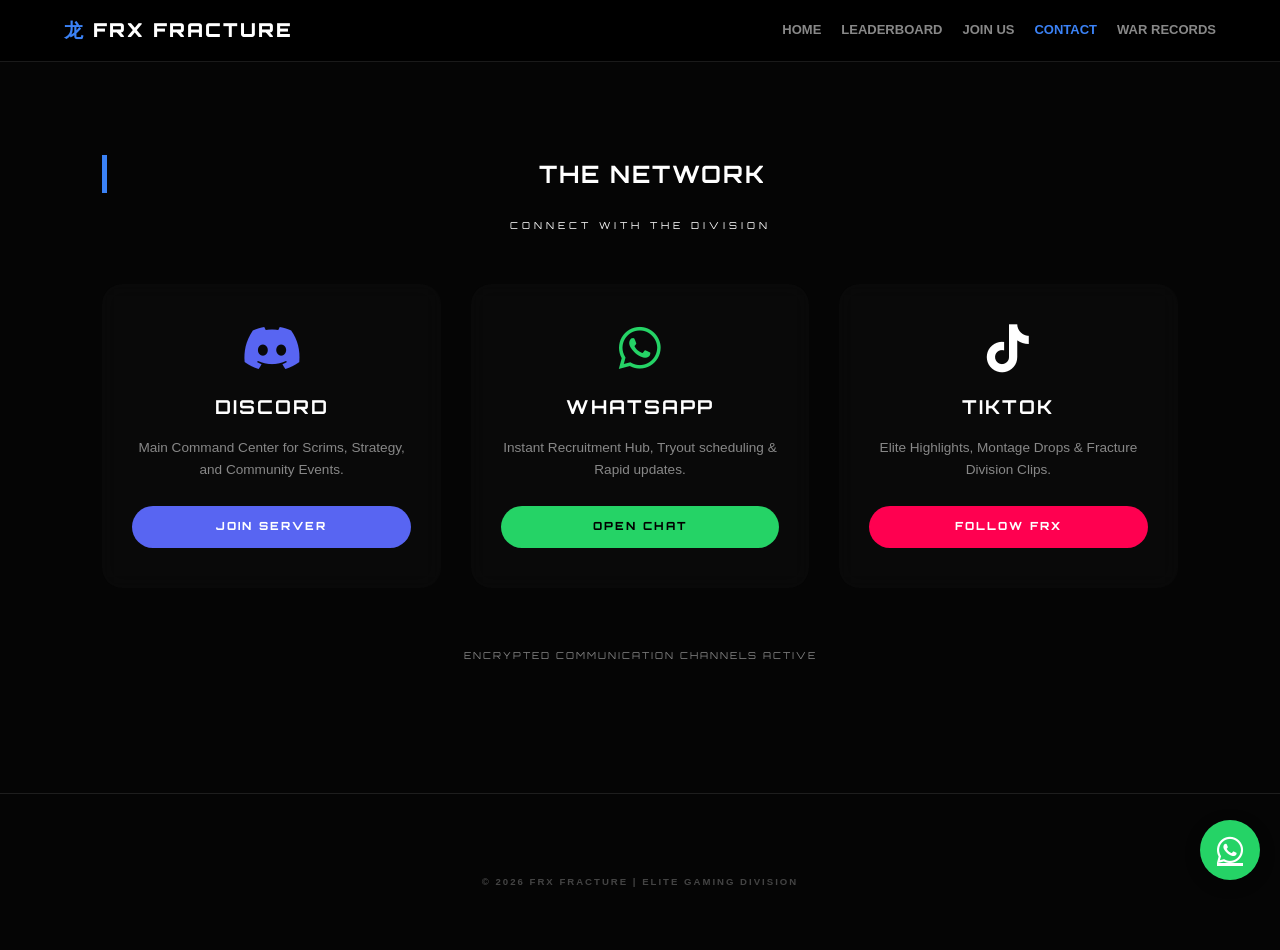
<file: contact.html>
<!DOCTYPE html>
<html lang="en">
<head>
    <meta charset="UTF-8">
    <meta name="viewport" content="width=device-width, initial-scale=1.0">
    <title>FRX | THE NETWORK</title>
    
    <link rel="stylesheet" href="style.css">
    <link rel="icon" type="image/png" sizes="32x32" href="images/favicon-32x32.png">
    <link rel="icon" type="image/png" sizes="16x16" href="images/favicon-16x16.png">
    <link rel="apple-touch-icon" href="images/apple-touch-icon.png">
    
    <link href="https://fonts.googleapis.com/css2?family=Outfit:wght@300;400;600;700;800&family=Orbitron:wght@900&display=swap" rel="stylesheet">
    <link rel="stylesheet" href="https://cdnjs.cloudflare.com/ajax/libs/font-awesome/6.0.0/css/all.min.css">
    <meta name="theme-color" content="#00f2ff">

    <style>
        .contact-grid {
            display: grid;
            grid-template-columns: repeat(auto-fit, minmax(280px, 1fr));
            gap: 30px;
            margin-top: 50px;
        }

        .contact-card {
            background: rgba(255, 255, 255, 0.02);
            border: 1px solid var(--border-light);
            padding: 40px 30px;
            border-radius: 20px;
            text-align: center;
            backdrop-filter: blur(10px);
            transition: all 0.4s cubic-bezier(0.175, 0.885, 0.32, 1.275);
            position: relative;
            overflow: hidden;
        }

        .contact-card:hover {
            transform: translateY(-10px);
            background: rgba(255, 255, 255, 0.05);
        }

        .contact-icon {
            font-size: 3rem;
            margin-bottom: 20px;
            display: block;
        }

        .contact-card h3 {
            font-family: 'Orbitron';
            letter-spacing: 2px;
            font-size: 1.2rem;
            margin-bottom: 15px;
            color: #fff;
        }

        .contact-card p {
            font-size: 0.85rem;
            color: #888;
            line-height: 1.6;
            margin-bottom: 25px;
        }

        /* Tactical Button Styling */
        .contact-btn {
            display: inline-block;
            padding: 12px 25px;
            border-radius: 50px;
            font-weight: 800;
            font-size: 0.7rem;
            letter-spacing: 2px;
            text-transform: uppercase;
            text-decoration: none;
            transition: 0.3s;
            width: 100%;
        }

        /* Theme Borders & Buttons */
        .discord-border:hover { border-color: #5865F2; box-shadow: 0 0 20px rgba(88, 101, 242, 0.2); }
        .discord-bg { background: #5865F2; color: #fff; }
        
        .whatsapp-border:hover { border-color: #25d366; box-shadow: 0 0 20px rgba(37, 211, 102, 0.2); }
        .whatsapp-bg { background: #25d366; color: #000; }

        .tiktok-border:hover { border-color: #ff0050; box-shadow: 0 0 20px rgba(255, 0, 80, 0.2); }
        .tiktok-bg { background: #ff0050; color: #fff; }

        .contact-btn:hover {
            filter: brightness(1.2);
            transform: scale(1.02);
        }

        @media (max-width: 768px) {
            .contact-grid { grid-template-columns: 1fr; }
        }
    </style>
</head>
<body>

    <div id="loader">
        <div style="font-size: 3.5rem; color: var(--neon-blue); margin-bottom: 15px;">龙</div>
        <p style="letter-spacing: 5px; font-size: 0.6rem; color: var(--neon-blue);">ESTABLISHING UPLINK...</p>
    </div>
    
    <nav>
        <div class="brand"><span>龙</span> FRX FRACTURE</div>
        <div class="hamburger" onclick="toggleMenu()">
            <span></span><span></span><span></span>
        </div>
        <div class="nav-links" id="navLinks">
            <a href="index.html">HOME</a>
            <a href="leaderboard.html">LEADERBOARD</a>
            <a href="join.html">JOIN US</a>
            <a href="contact.html" class="active">CONTACT</a>
            <a href="wars.html">WAR RECORDS</a>
        </div>
    </nav>

    <section style="padding: 120px 8% 80px;">
        <div style="text-align: center; margin-bottom: 50px;">
            <h2 class="section-title">THE NETWORK</h2>
            <p style="color: var(--neon-blue); font-family: 'Orbitron'; font-size: 0.6rem; letter-spacing: 4px; margin-top: -15px;">CONNECT WITH THE DIVISION</p>
        </div>
        
        <div class="contact-grid">
            
            <div class="contact-card discord-border">
                <i class="fab fa-discord contact-icon" style="color: #5865F2;"></i>
                <h3>DISCORD</h3>
                <p>Main Command Center for Scrims, Strategy, and Community Events.</p>
                <a href="https://discord.gg/nYF2F32E8T" class="contact-btn discord-bg" target="_blank">JOIN SERVER</a>
            </div>

            <div class="contact-card whatsapp-border">
                <i class="fab fa-whatsapp contact-icon" style="color: #25d366;"></i>
                <h3>WHATSAPP</h3>
                <p>Instant Recruitment Hub, Tryout scheduling & Rapid updates.</p>
                <a href="https://chat.whatsapp.com/DBjDvU5sd6rA4anDeY8neo" class="contact-btn whatsapp-bg" target="_blank">OPEN CHAT</a>
            </div>

            <div class="contact-card tiktok-border">
                <i class="fab fa-tiktok contact-icon" style="color: #fff;"></i>
                <h3>TIKTOK</h3>
                <p>Elite Highlights, Montage Drops & Fracture Division Clips.</p>
                <a href="https://www.tiktok.com/@fracture_esports" class="contact-btn tiktok-bg" target="_blank">FOLLOW FRX</a>
            </div>

        </div>

        <div style="margin-top: 60px; text-align: center; opacity: 0.5;">
            <p style="font-size: 0.6rem; letter-spacing: 2px; font-family: 'Orbitron';">ENCRYPTED COMMUNICATION CHANNELS ACTIVE</p>
        </div>
    </section>

    <a href="https://chat.whatsapp.com/DBjDvU5sd6rA4anDeY8neo" class="floating-whatsapp" target="_blank">
        <i class="fab fa-whatsapp"></i>
    </a>

    <footer>
        <p style="text-align: center; padding: 40px; color: #444; font-size: 0.6rem; letter-spacing: 2px; font-weight: 800;">© 2026 FRX FRACTURE | ELITE GAMING DIVISION</p>
    </footer>

    <script>
        function toggleMenu() { 
            document.getElementById('navLinks').classList.toggle('active');
        }

        // Loader logic
        window.addEventListener("load", () => {
            setTimeout(() => {
                document.getElementById("loader").classList.add("loader-hidden");
            }, 800); 
        });
    </script>
    
</body>
</html>
</file>
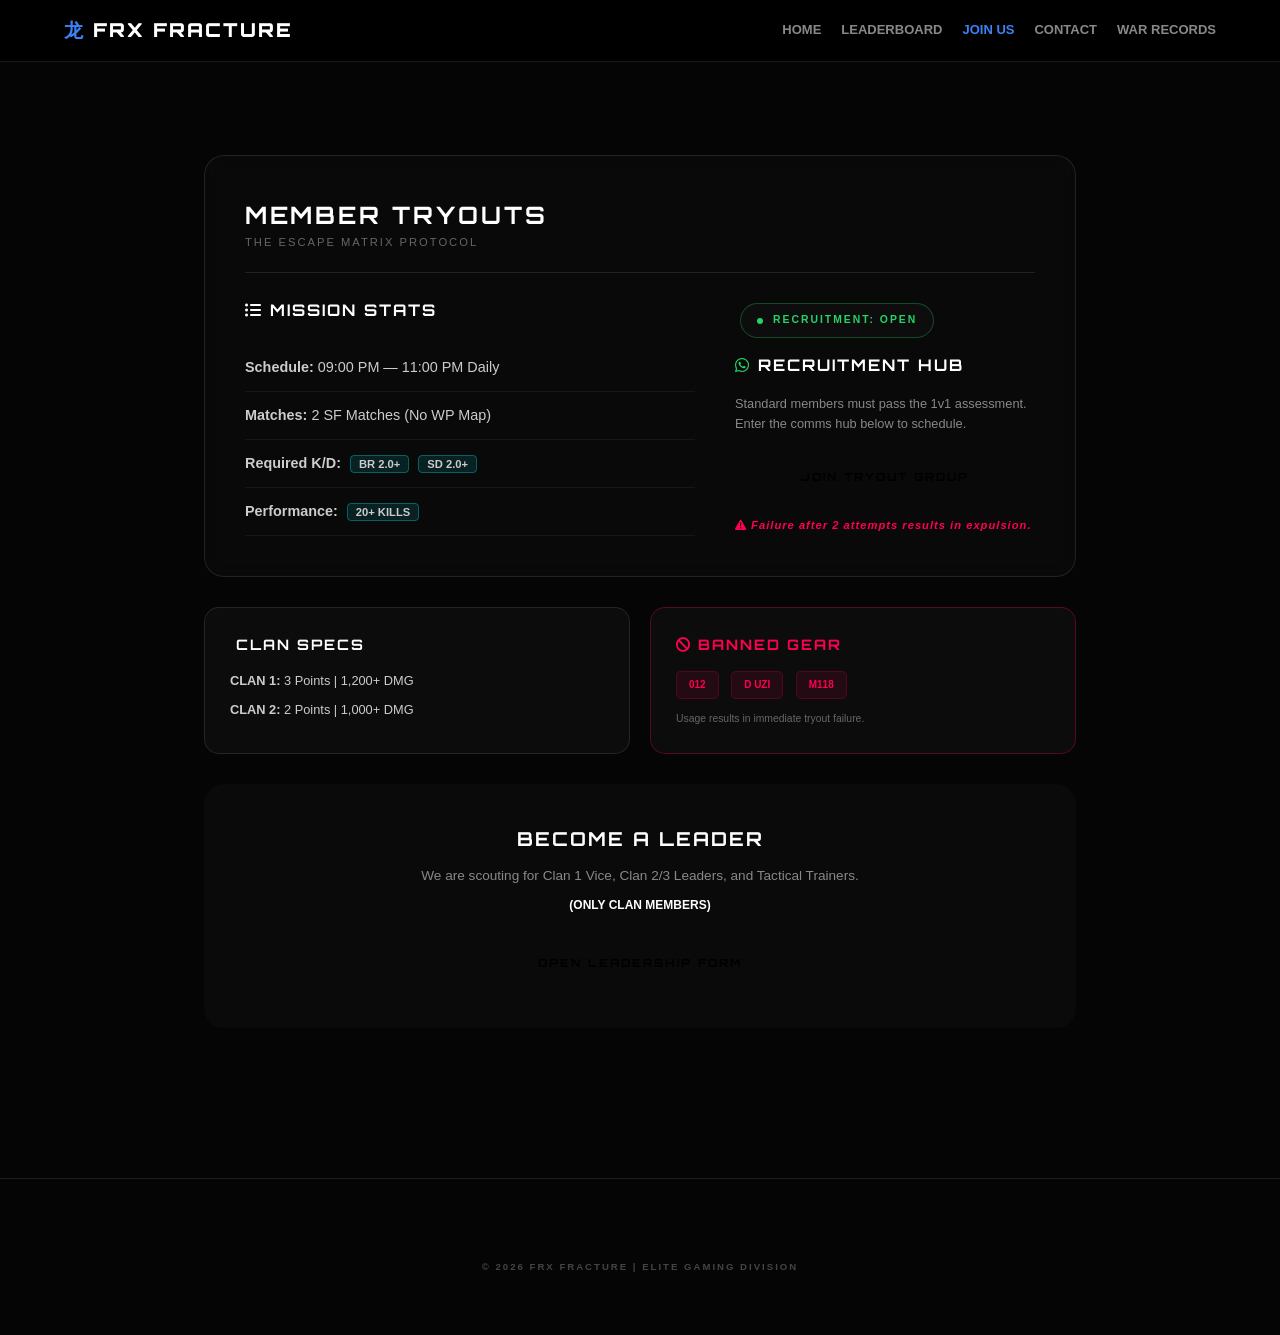
<file: join.html>
<!DOCTYPE html>
<html lang="en">
<head>
    <meta charset="UTF-8">
    <meta name="viewport" content="width=device-width, initial-scale=1.0">
    <title>FRX | JOIN THE DIVISION</title>
    
    <link rel="stylesheet" href="style.css">
    <link href="https://fonts.googleapis.com/css2?family=Outfit:wght@300;400;600;700;800&family=Orbitron:wght@900&display=swap" rel="stylesheet">
    <link rel="stylesheet" href="https://cdnjs.cloudflare.com/ajax/libs/font-awesome/6.0.0/css/all.min.css">
    
    <style>
        .join-page-content { max-width: 1000px; margin: 0 auto; }
        
        .tryout-briefing {
            background: rgba(255, 255, 255, 0.02);
            border: 1px solid rgba(255, 255, 255, 0.1);
            padding: 40px;
            border-radius: 20px;
            backdrop-filter: blur(10px);
        }

        .stat-tag {
            background: rgba(0, 242, 255, 0.1);
            color: var(--neon-blue);
            padding: 2px 8px;
            border-radius: 4px;
            font-size: 0.7rem;
            font-weight: 800;
        }

        .briefing-list { list-style: none; margin-top: 20px; }
        .briefing-list li { 
            padding: 12px 0; 
            border-bottom: 1px solid rgba(255,255,255,0.05); 
            font-size: 0.9rem;
            color: #ccc;
        }

        .join-card {
            background: rgba(255, 255, 255, 0.03);
            border: 1px solid rgba(255, 255, 255, 0.1);
            padding: 25px;
            border-radius: 15px;
        }

        .b-tag {
            display: inline-block;
            background: rgba(255, 0, 80, 0.1);
            color: #ff0050;
            padding: 5px 12px;
            border-radius: 5px;
            font-weight: 800;
            font-size: 0.7rem;
            margin: 5px 5px 0 0;
            border: 1px solid rgba(255, 0, 80, 0.2);
        }

        .warning-text {
            color: #ff0050;
            font-size: 0.7rem;
            margin-top: 15px;
            font-weight: 700;
            letter-spacing: 1px;
        }

        .btn-main {
            background: var(--neon-blue);
            color: #000;
            text-decoration: none;
            padding: 15px 30px;
            border-radius: 50px;
            font-weight: 800;
            font-size: 0.7rem;
            text-transform: uppercase;
            letter-spacing: 2px;
            display: inline-block;
            transition: 0.3s;
        }
        .btn-main:hover { transform: translateY(-3px); box-shadow: 0 5px 20px rgba(0, 242, 255, 0.4); }
        .full-width { width: 100%; text-align: center; }

        @media (max-width: 768px) {
            .bottom-grid { grid-template-columns: 1fr !important; }
            .tryout-content-grid { grid-template-columns: 1fr; }
        }
    </style>
</head>
<body>

    <div id="loader">
        <div style="font-size: 3.5rem; color: var(--neon-blue); margin-bottom: 15px;">龙</div>
        <p style="letter-spacing: 5px; font-size: 0.6rem; color: var(--neon-blue);">ACCESSING PROTOCOLS...</p>
    </div>

    <nav>
        <div class="brand"><span>龙</span> FRX FRACTURE</div>
        <div class="hamburger" onclick="toggleMenu()">
            <span></span><span></span><span></span>
        </div>
        <div class="nav-links" id="navLinks">
            <a href="index.html">HOME</a>
            <a href="leaderboard.html">LEADERBOARD</a>
            <a href="join.html" class="active">JOIN US</a>
            <a href="contact.html">CONTACT</a>
            <a href="wars.html">WAR RECORDS</a>
        </div>
    </nav>

    <section class="join-page-content" style="padding: 120px 5% 60px;">
        
        <div class="tryout-briefing">
            <div class="briefing-header" style="border-bottom: 1px solid rgba(255,255,255,0.1); padding-bottom: 20px; margin-bottom: 20px;">
                <h2 style="font-family: 'Orbitron'; letter-spacing: 3px; color: var(--neon-blue);">MEMBER TRYOUTS</h2>
                <p style="color: #666; font-size: 0.7rem; letter-spacing: 2px;">THE ESCAPE MATRIX PROTOCOL</p>
            </div>

            <div style="display: grid; grid-template-columns: 1.5fr 1fr; gap: 40px;" class="tryout-content-grid">
                <div class="data-block">
                    <h3 style="font-size: 1rem; color: #fff;"><i class="fas fa-list-ul" style="color: var(--neon-blue);"></i> MISSION STATS</h3>
                    <ul class="briefing-list">
                        <li><strong>Schedule:</strong> 09:00 PM — 11:00 PM Daily</li>
                        <li><strong>Matches:</strong> 2 SF Matches (No WP Map)</li>
                        <li><strong>Required K/D:</strong> <span class="stat-tag">BR 2.0+</span> <span class="stat-tag">SD 2.0+</span></li>
                        <li><strong>Performance:</strong> <span class="stat-tag">20+ KILLS</span></li>
                    </ul>
                </div>

                <div class="action-block"> 
                    <div id="recruit-badge" style="margin-bottom: 15px;"></div>

                    <h3 style="font-size: 1rem; color: #fff; margin-bottom: 15px;"><i class="fab fa-whatsapp" style="color: #25d366;"></i> RECRUITMENT HUB</h3> 
                    <p style="font-size: 0.8rem; color: #888; line-height: 1.6;">Standard members must pass the 1v1 assessment. Enter the comms hub below to schedule.</p>
                    
                    <a href="https://chat.whatsapp.com/DBjDvU5sd6rA4anDeY8neo" class="btn-main full-width" style="margin-top: 20px;">
                        JOIN TRYOUT GROUP
                    </a>
                    
                    <p class="warning-text"><i class="fas fa-exclamation-triangle"></i> Failure after 2 attempts results in expulsion.</p>
                </div>
            </div>
        </div>

        <div class="bottom-grid" style="display: grid; grid-template-columns: 1fr 1fr; gap: 20px; margin-top: 30px; margin-bottom: 30px;">
            <div class="join-card">
                <h3 style="font-size: 0.9rem; color: #fff;"><i class="fas fa-shield-halved" style="color: var(--neon-blue);"></i> CLAN SPECS</h3>
                <div style="margin-top: 15px;">
                    <p style="font-size: 0.8rem; margin-bottom: 8px; color: #ccc;"><strong>CLAN 1:</strong> 3 Points | 1,200+ DMG</p>
                    <p style="font-size: 0.8rem; color: #ccc;"><strong>CLAN 2:</strong> 2 Points | 1,000+ DMG</p>
                </div>
            </div>

            <div class="join-card" style="border-color: rgba(255, 0, 80, 0.3);">
                <h3 style="font-size: 0.9rem; color: #ff0050;"><i class="fas fa-ban"></i> BANNED GEAR</h3>
                <div class="banned-tags" style="margin-top: 10px;">
                    <span class="b-tag">012</span> <span class="b-tag">D UZI</span> <span class="b-tag">M118</span>
                </div>
                <p style="font-size: 0.65rem; color: #666; margin-top: 12px;">Usage results in immediate tryout failure.</p>
            </div>
        </div>

        <div class="leadership-promo" style="background: rgba(255, 255, 255, 0.02); padding: 40px; border-radius: 20px; border: 1px solid var(--neon-blue); text-align: center;">
            <h2 style="font-family: 'Orbitron'; font-size: 1.2rem; margin-bottom: 10px;">BECOME A LEADER</h2>
            <p style="color: #888; font-size: 0.85rem; margin-bottom: 10px;">We are scouting for Clan 1 Vice, Clan 2/3 Leaders, and Tactical Trainers.</p>
            <p style="margin-bottom: 25px; font-size: 0.75rem; color: var(--neon-blue); font-weight: 800;">(ONLY CLAN MEMBERS)</p>
            <a href="https://forms.gle/vkddYiBTMRknwTrW6" class="btn-main" target="_blank">OPEN LEADERSHIP FORM</a>
        </div>

    </section>

    <footer>
        <p style="text-align: center; padding: 40px; color: #444; font-size: 0.6rem; letter-spacing: 2px; font-weight: 800;">© 2026 FRX FRACTURE | ELITE GAMING DIVISION</p>
    </footer>

    <script src="leaderboard-data.js"></script>
    <script>
        function toggleMenu() { 
            document.getElementById('navLinks').classList.toggle('active');
        }
        window.addEventListener("load", () => {
            setTimeout(() => { document.getElementById("loader").classList.add("loader-hidden"); }, 800);
        });
    </script>
</body>
</html>
</file>
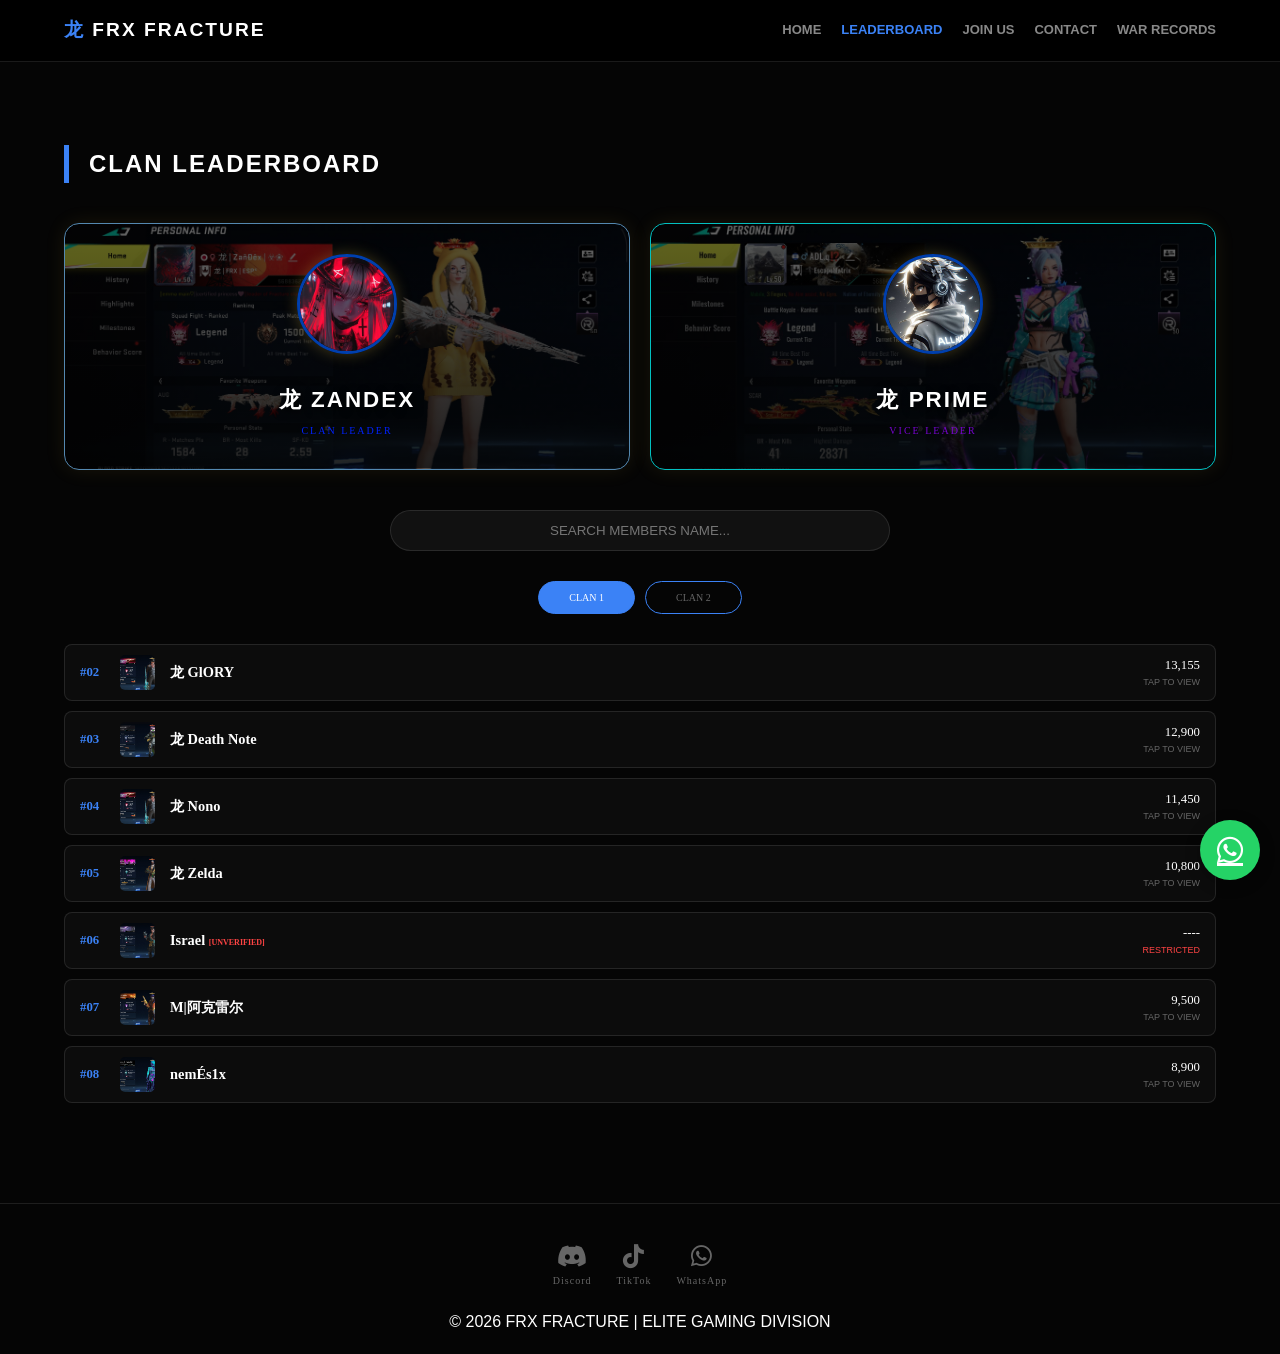
<file: leaderboard.html>
<!DOCTYPE html>
<html lang="en">
<head>
    <meta charset="UTF-8">
    <meta name="viewport" content="width=device-width, initial-scale=1.0">
    <title>FRX | MASTER RANKINGS</title>
    <link rel="stylesheet" href="style.css">
    
    <link rel="icon" type="image/png" sizes="32x32" href="images/favicon-32x32.png">
    <link rel="icon" type="image/png" sizes="16x16" href="images/favicon-16x16.png">
    <link rel="shortcut icon" href="images/favicon.ico">
    <link rel="apple-touch-icon" sizes="180x180" href="images/apple-touch-icon.png">
    <link rel="manifest" href="images/site.webmanifest">
    <meta name="theme-color" content="#00f2ff">
    
    <link rel="stylesheet" href="https://cdnjs.cloudflare.com/ajax/libs/font-awesome/6.0.0/css/all.min.css">
    
    <style>
        /* Optimization: Ensure modal background renders efficiently */
        #modalContainer {
            background-size: cover;
            background-position: center;
            background-repeat: no-repeat;
            background-color: #000; /* Fallback while image loads */
        }
    </style>
</head>
<body>

    <div id="loader">
        <div class="loader-content">
            <div class="dragon-symbol">龙</div>
            <div class="loader-bar"></div>
            <p>INITIALIZING FRX SYSTEM...</p>
        </div>
    </div>

    <nav>
        <div class="brand"><span>龙</span> FRX FRACTURE</div>
        <div class="hamburger">
            <span></span><span></span><span></span>
        </div>
        <div class="nav-links">
            <a href="index.html">HOME</a>
            <a href="leaderboard.html" class="active">LEADERBOARD</a>
            <a href="join.html">JOIN US</a>
            <a href="contact.html">CONTACT</a>
            <a href="wars.html">WAR RECORDS</a>
        </div>
    </nav>

    <section style="padding: 110px 5% 50px;">
        <h2 class="section-title">CLAN LEADERBOARD</h2>

        <div class="leader-section">
            <div class="leader-card zandex-card">
                <img src="images/zandex.jpeg" class="leader-img-circle" alt="Leader" onerror="this.src='images/zandex.jpg'">
                <h3 class="player-name">龙 Zandex</h3>
                <p style="color: rgb(0, 34, 255); font-size: 10px; font-family: 'Orbitron'; letter-spacing: 2px;">CLAN LEADER</p>
            </div>
            
            <div class="leader-card vice-card">
                <img src="images/vice.jpg" class="leader-img-circle" alt="Vice Leader">
                <h3 class="player-name">龙 Prime</h3>
                <p style="color: rgb(119, 4, 208); font-size: 10px; font-family: 'Orbitron'; letter-spacing: 2px;">VICE LEADER</p>
            </div>
        </div>

        <div class="search-container">
            <input type="text" id="playerSearch" class="rank-search" placeholder="SEARCH MEMBERS NAME..." onkeyup="filterPlayers()">
        </div>

        <div class="clan-toggle">
            <button class="toggle-btn rounded active" onclick="showClan(1)">CLAN 1</button>
            <button class="toggle-btn rounded" onclick="showClan(2)">CLAN 2</button>
        </div>

        <div id="clan1-list" class="rank-grid">
            
            <div class="list-row player-item clickable" onclick="openProfile('GlORY', '13,155', 'LEGEND II', 'images/glory.jpg')">
                <div class="list-rank">#02</div>
                <img src="images/Members/2.jpg" class="list-img" loading="lazy" onerror="this.src='images/Members/2.jpg'">
                <div class="list-name">龙 GlORY</div>
                <div class="list-stats">
                    <span class="list-points">13,155</span>
                    <span class="list-tier">TAP TO VIEW</span> 
                </div>
            </div>

            <div class="list-row player-item clickable" onclick="openProfile('Death Note', '12,900', 'LEGEND II', 'images/dethnote.jpg')">
                <div class="list-rank">#03</div>
                <img src="images/dethnote.jpg" class="list-img" loading="lazy" onerror="this.src='images/dethnote.jpg'">
                <div class="list-name">龙 Death Note</div>
                <div class="list-stats">
                    <span class="list-points">12,900</span>
                    <span class="list-tier">TAP TO VIEW</span> 
                </div>
            </div>

            <div class="list-row player-item clickable" onclick="openProfile('Nono', '11,450', 'LEGEND I', 'images/Members/2.jpg')">
                <div class="list-rank">#04</div>
                <img src="images/Members/2.jpg" class="list-img" loading="lazy" onerror="this.src='images/default.jpg'">
                <div class="list-name">龙 Nono</div>
                <div class="list-stats">
                    <span class="list-points">11,450</span>
                    <span class="list-tier">TAP TO VIEW</span> 
                </div>
            </div>

            <div class="list-row player-item clickable" onclick="openProfile('Zelda', '10,800', 'GRANDMASTER V', 'images/Members/3.jpg')">
                <div class="list-rank">#05</div>
                <img src="images/Members/3.jpg" class="list-img" loading="lazy" onerror="this.src='images/default.jpg'">
                <div class="list-name">龙 Zelda</div>
                <div class="list-stats">
                    <span class="list-points">10,800</span>
                    <span class="list-tier">TAP TO VIEW</span> 
                </div>
            </div>

            <div class="list-row player-item clickable" onclick="openProfile('Israel', 'PENDING', 'UNVERIFIED', 'images/Israel.jpg')">
                <div class="list-rank">#06</div>
                <img src="images/Israel.jpg" class="list-img" loading="lazy" onerror="this.src='images/default.jpg'">
                <div class="list-name">Israel <span style="color:#ff4444; font-size:8px;">[UNVERIFIED]</span></div>
                <div class="list-stats">
                    <span class="list-points">----</span>
                    <span class="list-tier" style="color:#ff4444;">RESTRICTED</span> 
                </div>
            </div>

            <div class="list-row player-item clickable" onclick="openProfile('M|阿克雷尔', '9,500', 'GRANDMASTER II', 'images/Members/4.jpg')">
                <div class="list-rank">#07</div>
                <img src="images/Members/4.jpg" class="list-img" loading="lazy" onerror="this.src='images/default.jpg'">
                <div class="list-name">M|阿克雷尔</div>
                <div class="list-stats">
                    <span class="list-points">9,500</span>
                    <span class="list-tier">TAP TO VIEW</span> 
                </div>
            </div>

            <div class="list-row player-item clickable" onclick="openProfile('nemÉs1x', '8,900', 'DIAMOND I', 'images/glory.jpg')">
                <div class="list-rank">#08</div>
                <img src="images/glory.jpg" class="list-img" loading="lazy" onerror="this.src='images/default.jpg'">
                <div class="list-name">nemÉs1x</div>
                <div class="list-stats">
                    <span class="list-points">8,900</span>
                    <span class="list-tier">TAP TO VIEW</span> 
                </div>
            </div>

        </div>

        <div id="clan2-list" class="rank-grid" style="display: none;">
            <div class="list-row player-item clickable" onclick="openProfile('EMI NOON', '7,958', 'DIAMOND I', 'images/israel.jpg')">
                <div class="list-rank">#01</div>
                <img src="images/israel.jpg" class="list-img" loading="lazy" onerror="this.src='images/default.jpg'">
                <div class="list-name">EmiNoon</div>
                <div class="list-stats">
                    <span class="list-points">7,958</span>
                    <span class="list-tier">TAP TO VIEW</span> 
                </div>
            </div>
        </div>
    </section>

    <div id="playerModal" class="modal">
        <div class="modal-content-landscape" id="modalContainer">
            <span class="close-modal" onclick="closeModal()">&times;</span>
            <div id="modalData"></div>
        </div>
    </div>

    <footer>
        <div class="social-links">
            <a href="https://discord.gg/nYF2F32E8T" class="social-icon" target="_blank"><i class="fab fa-discord"></i><span>Discord</span></a>
            <a href="https://www.tiktok.com/@fracture_esports" class="social-icon" target="_blank"><i class="fab fa-tiktok"></i><span>TikTok</span></a>
            <a href="https://chat.whatsapp.com/DBjDvU5sd6rA4anDeY8neo" class="social-icon" target="_blank"><i class="fab fa-whatsapp"></i><span>WhatsApp</span></a>
        </div>
        <p class="copyright">© 2026 FRX FRACTURE | ELITE GAMING DIVISION</p>
    </footer>

    <a href="https://chat.whatsapp.com/DBjDvU5sd6rA4anDeY8neo" class="floating-whatsapp" target="_blank">
        <i class="fab fa-whatsapp"></i>
    </a>

    <script>
           // 1. Optimized Search (Handles Symbols & Spaces better)
    function filterPlayers() {
        const input = document.getElementById('playerSearch').value.toLowerCase().trim();
        const players = document.querySelectorAll('.player-item');
        
        players.forEach(player => {
            const name = player.querySelector('.list-name').innerText.toLowerCase();
            // This checks if the search text exists anywhere in the name
            if (name.includes(input)) {
                player.style.display = "grid";
            } else {
                player.style.display = "none";
            }
        });
    }

    // 2. Clan Toggle Logic
    function showClan(num) {
        const c1 = document.getElementById('clan1-list');
        const c2 = document.getElementById('clan2-list');
        const btns = document.querySelectorAll('.toggle-btn');
        
        if (num === 1) {
            c1.style.display = 'flex';
            c2.style.display = 'none';
            btns[0].classList.add('active');
            btns[1].classList.remove('active');
        } else {
            c1.style.display = 'none';
            c2.style.display = 'flex';
            btns[0].classList.remove('active');
            btns[1].classList.add('active');
        }
    }

    // 3. Profile Logic (Enhanced for reliability)
    function openProfile(name, points, tier, img) {
        const modal = document.getElementById("playerModal");
        const modalContainer = document.getElementById("modalContainer");
        const modalData = document.getElementById("modalData");

        // Apply background with a fallback check
        modalContainer.style.backgroundImage = `linear-gradient(to right, rgba(0,0,0,0.9) 40%, rgba(0,0,0,0.2)), url('${img}')`;
        
        modalData.innerHTML = `
            <div class="landscape-profile-content">
                <div class="profile-main-info">
                    <img src="${img}" class="profile-avatar-square" onerror="this.src='images/default.jpg'">
                    <div class="profile-text">
                        <h2 style="font-family: 'Orbitron'; color: #fff; margin: 0;">${name}</h2>
                        <p style="color: #00f2ff; font-size: 10px; font-family: 'Orbitron'; letter-spacing: 2px;">FRX OFFICIAL MEMBER</p>
                    </div>
                </div>
                <div class="profile-stats-landscape">
                    <div class="stat-box">
                        <p>POINTS</p>
                        <span>${points}</span>
                    </div>
                    <div class="stat-box">
                        <p>RANK</p>
                        <span>${tier}</span>
                    </div>
                </div>
                <button class="btn-main-small" onclick="closeModal()">BACK TO LIST</button>
            </div>
        `;
        modal.style.display = "flex";
    }

    function closeModal() {
        document.getElementById("playerModal").style.display = "none";
    }

    // Close modal when clicking outside of it
    window.onclick = function(event) {
        const modal = document.getElementById("playerModal");
        if (event.target == modal) closeModal();
    }

    // Mobile Nav
    document.querySelector('.hamburger').addEventListener('click', () => {
        document.querySelector('.nav-links').classList.toggle('active');
    });

    // Loader
    window.addEventListener("load", () => {
        setTimeout(() => {
            document.getElementById("loader").classList.add("loader-hidden");
        }, 1000); 
    });

    </script>
</body>
</html>
</file>
<file: style.css>
/* --- FRX MASTER STYLES - 2026 ELITE EDITION --- */
:root {
    --main-blue: #3b82f6;
    --dark-bg: #050505;
    --card-bg: rgba(255, 255, 255, 0.03);
    --border: rgba(255, 255, 255, 0.1);
    --glass: rgba(255, 255, 255, 0.03);
    --glass-border: rgba(255, 255, 255, 0.1);
}


* { margin: 0; padding: 0; box-sizing: border-box; }

body {
    background-color: var(--dark-bg);
    color: white;
    font-family: 'Inter', sans-serif;
    line-height: 1.6;
    overflow-x: hidden;
}

h1, h2, h3, .brand { font-family: 'Orbitron', sans-serif; text-transform: uppercase; letter-spacing: 2px; }
nav {
    display: flex;
    justify-content: space-between;
    align-items: center;
    flex-wrap: wrap; /* This allows the menu to wrap to a new line if needed */
    padding: 20px 5%;
}

/* --- PRE-LOADER --- */
#loader {
    position: fixed;
    width: 100%;
    height: 100vh;
    background: #050505;
    z-index: 9999;
    display: flex;
    justify-content: center;
    align-items: center;
    transition: opacity 0.5s ease;
}

.loader-content { text-align: center; }
.dragon-symbol {
    font-size: 5rem;
    color: var(--main-blue);
    font-family: 'Orbitron';
    text-shadow: 0 0 30px var(--main-blue);
    animation: breathe 2s infinite ease-in-out;
}

.loader-bar {
    width: 200px;
    height: 2px;
    background: rgba(255, 255, 255, 0.1);
    margin: 20px auto;
    position: relative;
    overflow: hidden;
}

.loader-bar::after {
    content: '';
    position: absolute;
    left: -100%;
    width: 100%;
    height: 100%;
    background: var(--main-blue);
    box-shadow: 0 0 10px var(--main-blue);
    animation: loading 1.5s infinite;
}

@keyframes breathe {
    0%, 100% { transform: scale(1); opacity: 0.8; }
    50% { transform: scale(1.1); opacity: 1; }
}

@keyframes loading {
    0% { left: -100%; }
    100% { left: 100%; }
}

.loader-hidden { opacity: 0; pointer-events: none; }

.btn-main {
    background: var(--main-blue);
    color: white;
    padding: 12px 30px;
    border-radius: 5px;
    text-decoration: none;
    font-family: 'Orbitron';
    font-size: 0.9rem;
    transition: 0.3s;
    display: inline-block;
}

.btn-outline {
    border: 1px solid var(--border);
    color: white;
    padding: 12px 30px;
    border-radius: 5px;
    text-decoration: none;
    font-family: 'Orbitron';
    font-size: 0.9rem;
    transition: 0.3s;
    display: inline-block;
    margin-left: 10px;
}

.btn-main:hover { background: #2563eb; transform: translateY(-3px); }
.btn-outline:hover { background: rgba(255,255,255,0.1); transform: translateY(-3px); }

.local-time {
    color: #fff;
    text-shadow: 0 0 5px rgba(0, 242, 255, 0.5);
    font-weight: bold;
}

/* --- UPDATED MODAL OVERLAY --- */
.modal-overlay {
    position: fixed;
    top: 0;
    left: 0;
    width: 100%;       /* Use 100% to ensure it covers the width */
    height: 100vh;      /* Full viewport height */
    background: rgba(0, 0, 0, 0.95);
    z-index: 10000;
    
    /* THE MAGIC CENTER TOOLS */
    display: flex;
    justify-content: center; /* Horizontal Center */
    align-items: center;     /* Vertical Center */
    
    /* Hidden state */
    opacity: 0;
    visibility: hidden;
    transition: 0.4s ease;
    backdrop-filter: blur(10px);
}

/* 1. THE OVERLAY (The Background) */
.modal-overlay {
    position: fixed;
    top: 0;
    left: 0;
    width: 100vw;
    height: 100vh;
    background: rgba(0, 0, 0, 0.95);
    z-index: 100000; /* Extremely high to stay on top */
    
    /* Center using Flexbox - the most reliable way */
    display: flex;
    justify-content: center;
    align-items: center;
    
    /* Hidden state */
    opacity: 0;
    visibility: hidden;
    transition: 0.4s ease;
    backdrop-filter: blur(10px);
}

/* 2. THE BOX (The Popup) */
.modal-box {
    background: #0a0c10;
    border: 1px solid #ff9900;
    width: 90%;
    max-width: 400px;
    padding: 35px;
    text-align: center;
    position: relative;
    box-shadow: 0 0 50px rgba(255, 153, 0, 0.3);
    
    /* THE DROP ANIMATION */
    /* Start 50px higher than the center */
    transform: translateY(-50px); 
    transition: 0.5s cubic-bezier(0.175, 0.885, 0.32, 1.275);
}

/* 3. THE ACTIVE STATE (When JS adds .active) */
.modal-overlay.active {
    opacity: 1;
    visibility: visible;
}

.modal-overlay.active .modal-box {
    /* Moves to dead center */
    transform: translateY(0); 
}

/* 4. THE CLOSE BUTTON */
.modal-close {
    position: absolute;
    top: 10px;
    right: 15px;
    font-size: 1.8rem;
    color: #555;
    cursor: pointer;
}

/* Specific centering for the Pending Modal */
#pending-modal {
    display: none; /* Default hidden */
    position: fixed !important;
    top: 0 !important;
    left: 0 !important;
    width: 100vw !important;
    height: 100vh !important;
    background: rgba(0, 0, 0, 0.95) !important;
    z-index: 99999 !important;
    justify-content: center !important;
    align-items: center !important;
    opacity: 0;
    visibility: hidden;
    transition: 0.4s ease;
}

#pending-modal.active {
    display: flex !important; /* Forces it to show and center */
    opacity: 1 !important;
    visibility: visible !important;
}

#pending-modal .modal-box {
    position: relative !important;
    top: auto !important;
    left: auto !important;
    transform: translateY(-30px) !important; /* Drop effect start */
    margin: 0 !important;
}

#pending-modal.active .modal-box {
    transform: translateY(0) !important; /* Drop effect end */
}

/* ABOUT SECTION STYLES */
.protocol-card {
    background: rgba(255, 255, 255, 0.03);
    border: 1px solid rgba(0, 242, 255, 0.1);
    padding: 30px;
    border-radius: 4px;
    position: relative;
}

.protocol-card h3 {
    font-family: 'Orbitron';
    font-size: 1.1rem;
    color: #fff;
    margin-bottom: 5px;
}

.card-subtitle {
    font-size: 0.6rem;
    color: var(--neon-blue);
    letter-spacing: 2px;
    margin-bottom: 20px;
}

.leader-list {
    list-style: none;
    padding: 0;
}

.leader-list li {
    padding: 10px 0;
    border-bottom: 1px solid rgba(255,255,255,0.05);
    font-size: 0.9rem;
}

.leader-list .rank {
    color: var(--neon-blue);
    font-weight: bold;
    margin-right: 10px;
}

.leader-list .vacant {
    opacity: 0.5;
    color: #ff4d4d;
}

.schedule-grid .sched-item {
    display: flex;
    justify-content: space-between;
    padding: 12px 0;
    border-bottom: 1px solid rgba(255,255,255,0.05);
}

.values-flex {
    display: grid;
    grid-template-columns: repeat(4, 1fr);
    gap: 20px;
    margin-top: 20px;
}

.value-box {
    text-align: center;
    padding: 15px;
    background: rgba(0, 242, 255, 0.05);
    border-radius: 5px;
}

.value-box strong {
    display: block;
    color: var(--neon-blue);
    font-size: 0.7rem;
    margin-bottom: 5px;
}

.value-box p {
    font-size: 0.7rem;
    margin: 0;
    opacity: 0.7;
}

.alliance-bar {
    margin-top: 50px;
    text-align: center;
    padding: 20px;
    border-top: 1px solid rgba(255,255,255,0.1);
    font-family: 'Orbitron';
    font-size: 0.85rem;
}

/* RESPONSIVE */
@media (max-width: 768px) {
    .system-grid { grid-template-columns: 1fr; }
    .values-flex { grid-template-columns: 1fr 1fr; }
}

/* --- NAVIGATION --- */
nav {
    display: flex;
    justify-content: space-between;
    align-items: center;
    padding: 15px 5%;
    background: rgba(0,0,0,0.95);
    backdrop-filter: blur(10px);
    position: fixed;
    width: 100%;
    top: 0;
    z-index: 1000;
    border-bottom: 1px solid var(--border);
}

.brand { font-weight: 900; color: #fff; font-size: 1.2rem; }
.brand span { color: var(--main-blue); }

.nav-links { display: flex; list-style: none; }
.nav-links a { 
    color: #888; 
    text-decoration: none; 
    margin-left: 20px; 
    font-size: 13px; 
    font-weight: bold; 
    transition: 0.3s; 
}

.nav-links a:hover, .nav-links a.active { color: var(--main-blue); }

.hamburger { display: none; cursor: pointer; flex-direction: column; gap: 5px; }
.hamburger span { width: 25px; height: 3px; background: white; border-radius: 5px; }

.game-grid {
    display: grid;
    grid-template-columns: repeat(auto-fill, minmax(350px, 1fr));
    gap: 30px;
}

.gallery-card {
    position: relative;
    height: 220px;
    background: #0a0a0a;
    border: 1px solid rgba(255, 255, 255, 0.1);
    clip-path: polygon(0 0, 95% 0, 100% 15%, 100% 100%, 5% 100%, 0 85%); /* Tactical notched corners */
    cursor: pointer;
    transition: 0.3s;
    overflow: hidden;
}

.gallery-card img, .gallery-card video {
    width: 100%;
    height: 100%;
    object-fit: cover;
    filter: grayscale(1) brightness(0.5); /* Desaturated look */
    transition: 0.4s cubic-bezier(0.4, 0, 0.2, 1);
}

.gallery-card:hover {
    border-color: var(--neon-blue);
    transform: translateY(-5px);
    box-shadow: 0 0 20px rgba(0, 242, 255, 0.1);
}

.gallery-card:hover img, .gallery-card:hover video {
    filter: grayscale(0) brightness(1); /* "Decrypts" on hover */
    transform: scale(1.05);
}

/* The "Scanning Line" Effect */
.gallery-card::after {
    content: '';
    position: absolute;
    top: -100%;
    left: 0;
    width: 100%;
    height: 100%;
    background: linear-gradient(transparent, rgba(0, 242, 255, 0.1), transparent);
    animation: scan 4s infinite linear;
    pointer-events: none;
}

@keyframes scan {
    0% { top: -100%; }
    100% { top: 100%; }
}

.card-tag {
    position: absolute;
    top: 15px;
    left: 15px;
    background: rgba(0,0,0,0.8);
    color: var(--neon-blue);
    font-size: 0.5rem;
    font-weight: 800;
    padding: 3px 8px;
    border: 1px solid var(--neon-blue);
    text-transform: uppercase;
    font-family: 'Orbitron';
}

/* Responsive Masonry */
@media (max-width: 900px) { .gallery-container { column-count: 2; } }
@media (max-width: 600px) { .gallery-container { column-count: 1; } }

/* NEWS TICKER STYLES */
.news-ticker {
    background: rgba(0, 0, 0, 0.8);
    border-bottom: 1px solid var(--neon-blue);
    height: 35px;
    display: flex;
    align-items: center;
    overflow: hidden;
    position: fixed;
    top: 70px; /* Adjust based on your nav height */
    width: 100%;
    z-index: 99;
    backdrop-filter: blur(5px);
}

.ticker-label {
    background: var(--neon-blue);
    color: #000;
    padding: 0 15px;
    height: 100%;
    display: flex;
    align-items: center;
    font-family: 'Orbitron';
    font-size: 0.55rem;
    font-weight: 900;
    letter-spacing: 2px;
    z-index: 2;
}

.ticker-wrap {
    flex-grow: 1;
    overflow: hidden;
}

.ticker-content {
    display: inline-block;
    white-space: nowrap;
    padding-left: 100%;
    animation: ticker 30s linear infinite;
    font-family: 'Outfit';
    font-size: 0.75rem;
    color: #fff;
    text-transform: uppercase;
    letter-spacing: 1px;
}

.ticker-item {
    display: inline-block;
    padding: 0 40px;
}

.ticker-item span {
    color: var(--neon-blue);
    font-weight: 800;
    margin-right: 5px;
}

@keyframes ticker {
    0% { transform: translate3d(0, 0, 0); }
    100% { transform: translate3d(-100%, 0, 0); }
}

/* Push section content down so it doesn't hide behind ticker */
body { padding-top: 35px; }

/* --- LEADERBOARD TABLE --- */
.leaderboard-section { padding: 100px 8%; background: #050608; }

.table-container {
    width: 100%;
    max-width: 1000px;
    margin: 0 auto;
    overflow-x: auto; /* Scrollable on small phones */
    background: rgba(255, 255, 255, 0.02);
    border: 1px solid var(--border-light);
    border-radius: 15px;
}

table {
    width: 100%;
    border-collapse: collapse;
    text-align: left;
    min-width: 600px;
}

th {
    background: rgba(0, 242, 255, 0.05);
    padding: 20px;
    font-family: 'Orbitron', sans-serif;
    font-size: 0.7rem;
    letter-spacing: 2px;
    color: var(--neon-blue);
    text-transform: uppercase;
}

td {
    padding: 20px;
    border-bottom: 1px solid rgba(255, 255, 255, 0.05);
    font-size: 0.85rem;
    color: #ccc;
}

.player-name { font-weight: 700; color: #fff; }
.kd-badge {
    background: rgba(0, 242, 255, 0.1);
    color: var(--neon-blue);
    padding: 4px 10px;
    border-radius: 4px;
    font-weight: 800;
}

/* Status Dots */
.status-dot {
    display: inline-block;
    width: 8px; height: 8px;
    border-radius: 50%;
    margin-right: 5px;
}
.status-dot.online { background: #25d366; box-shadow: 0 0 10px #25d366; }
.status-dot.in-game { background: #f1c40f; box-shadow: 0 0 10px #f1c40f; }
.status-dot.offline { background: #555; }

/* --- RECRUITMENT BADGE --- */
.recruit-container {
    display: flex;
    justify-content: center;
    margin-bottom: 20px;
}

.recruit-badge {
    display: inline-flex;
    align-items: center;
    gap: 8px;
    padding: 6px 12px;
    border-radius: 50px;
    font-size: 0.6rem;
    font-weight: 800;
    letter-spacing: 1px;
    border: 1px solid rgba(255, 255, 255, 0.1);
    background: rgba(0, 0, 0, 0.3);
}
.recruit-badge.open { color: #25d366; border-color: rgba(37, 211, 102, 0.3); }
.recruit-badge.closed { color: #ff4b2b; border-color: rgba(255, 75, 43, 0.3); }

.badge-dot { width: 5px; height: 5px; border-radius: 50%; background: currentColor; }
.pulse { animation: badge-pulse 1.5s infinite; }

@keyframes badge-pulse {
    0% { transform: scale(1); opacity: 1; }
    50% { transform: scale(1.3); opacity: 0.5; }
    100% { transform: scale(1); opacity: 1; }
}

.badge-dot {
    width: 6px;
    height: 6px;
    border-radius: 50%;
    background: currentColor;
}

.badge-dot.pulse {
    animation: badge-pulse 1.5s infinite;
}

/* --- SHARED BADGE STYLES --- */
.recruit-badge, .reg-badge {
    display: inline-flex;
    align-items: center;
    gap: 10px;
    padding: 8px 16px;
    border-radius: 50px;
    font-size: 0.65rem;
    font-weight: 800;
    letter-spacing: 2px;
    text-transform: uppercase;
    border: 1px solid rgba(255, 255, 255, 0.1);
    background: rgba(255, 255, 255, 0.02);
    margin: 5px;
}

.open { color: #25d366; border-color: rgba(37, 211, 102, 0.3); }
.closed { color: #ff4b2b; border-color: rgba(255, 75, 43, 0.3); }

.badge-dot { width: 6px; height: 6px; border-radius: 50%; background: currentColor; }
.pulse { animation: badge-pulse 1.5s infinite; }

@keyframes badge-pulse {
    0% { transform: scale(1); opacity: 1; }
    50% { transform: scale(1.3); opacity: 0.5; }
    100% { transform: scale(1); opacity: 1; }
}

@keyframes badge-pulse {
    0% { transform: scale(1); opacity: 1; box-shadow: 0 0 0 0px rgba(37, 211, 102, 0.4); }
    70% { transform: scale(1.2); opacity: 0.5; box-shadow: 0 0 0 10px rgba(37, 211, 102, 0); }
    100% { transform: scale(1); opacity: 1; }
}

/* --- MINI NAV-SIDE NOTIFICATION --- */
.modal-overlay {
    position: fixed; 
    top: 100px; /* Positioned just below the nav bar */
    right: -400px; /* Hidden off-screen */
    width: 320px;
    z-index: 3000;
    transition: 0.7s cubic-bezier(0.19, 1, 0.22, 1);
}

.modal-overlay.active { 
    right: 20px; /* Slides in from the right */
}

.modal-box {
    background: rgba(10, 12, 16, 0.85); /* Transparent dark */
    border: 1px solid rgba(0, 242, 255, 0.3);
    border-radius: 15px; /* Added radius as requested */
    padding: 20px;
    backdrop-filter: blur(15px); /* Frosty glass effect */
    box-shadow: 0 10px 30px rgba(0, 0, 0, 0.5);
    display: flex;
    flex-direction: column;
}

.modal-close {
    position: absolute; top: 12px; right: 15px; 
    color: #666; font-size: 1rem; cursor: pointer;
}

.modal-header { 
    display: flex; 
    align-items: center; 
    gap: 8px; 
    margin-bottom: 10px; 
    border-bottom: 1px solid rgba(255,255,255,0.05);
    padding-bottom: 8px;
}

.modal-header h3 { 
    font-size: 0.6rem; 
    letter-spacing: 2px; 
    color: var(--neon-blue); 
    font-weight: 800; 
}

.modal-body h2 { 
    font-family: 'Orbitron', sans-serif; 
    font-size: 0.9rem; 
    margin-bottom: 5px; 
    color: #fff; 
}

.modal-body p { 
    color: #bbb; 
    line-height: 1.4; 
    font-size: 0.75rem; 
    margin-bottom: 12px; 
}

.modal-footer .btn {
    padding: 8px 15px;
    font-size: 0.55rem;
    border-radius: 8px; /* Matching the box radius */
}

/* Mobile Tweak */
@media (max-width: 480px) {
    .modal-overlay { width: 280px; top: 80px; }
}
/* --- HERO SECTION --- */
.hero {
    height: 90vh;
    display: flex;
    flex-direction: column;
    justify-content: center;
    align-items: center;
    text-align: center;
    padding: 0 5%;
    background: radial-gradient(circle, rgba(59,130,246,0.1) 0%, transparent 70%);
}

.hero h1 { font-size: 3.5rem; line-height: 1.1; margin-bottom: 20px; font-style: italic; }
.hero p { color: #888; max-width: 600px; margin-bottom: 40px; font-size: 1.1rem; }

/* --- LEADERBOARD & RANKINGS --- */
.section-title { font-size: 1.5rem; margin-bottom: 40px; border-left: 5px solid var(--main-blue); padding-left: 20px; }

.leader-section {
    display: grid;
    grid-template-columns: repeat(auto-fit, minmax(250px, 1fr));
    gap: 20px;
    margin-bottom: 40px;
}

.leader-card {
    background: linear-gradient(rgba(0, 0, 0, 0.7), rgba(0, 0, 0, 0.85)), url('images/leader-default.jpg');
    background-size: cover;
    background-position: center;
    border: 1px solid rgb(84, 136, 176);
    border-radius: 15px;
    padding: 30px 20px;
    text-align: center;
    box-shadow: 0 0 20px rgba(212, 175, 55, 0.1);
    transition: 0.4s cubic-bezier(0.175, 0.885, 0.32, 1.275);
    position: relative;
    overflow: hidden;
}

.zandex-card {
    background-image: linear-gradient(rgba(0, 0, 0, 0.6), rgba(0, 0, 0, 0.85)), url('images/zandex-backdrop.jpg');
}

.vice-card {
    background-image: linear-gradient(rgba(0, 0, 0, 0.6), rgba(0, 0, 0, 0.85)), url('images/Members/5.jpg');
    border-color: rgb(2, 192, 192);
}

.leader-card:hover {
    transform: translateY(-8px);
    box-shadow: 0 10px 30px rgba(59, 130, 246, 0.3);
    border-color: #fff;
}

.leader-img-circle {
    width: 100px; height: 100px;
    border-radius: 50%;
    border: 3px solid rgb(0, 63, 173);
    margin: 0 auto 20px;
    object-fit: cover;
    box-shadow: 0 0 15px rgba(212, 175, 55, 0.3);
    transition: 0.3s;
}

.leader-card:hover .leader-img-circle { transform: scale(1.1); border-color: #fff; }

.player-name { font-size: 1.4rem; margin-bottom: 5px; text-shadow: 2px 2px 10px rgba(0,0,0,1); }

.leader-card:hover {
    border-color: var(--neon-blue) !important;
    background: rgba(0, 242, 255, 0.03) !important;
    transform: translateY(-5px);
}

.leader-card img:hover {
    filter: grayscale(0) brightness(1) !important;
    transition: 0.5s;
}

/* --- SEARCH & LIST --- */
.search-container { max-width: 500px; margin: 0 auto 30px; position: relative; }

.rank-search {
    width: 100%;
    background: rgba(255, 255, 255, 0.05);
    border: 1px solid var(--border);
    padding: 12px 20px;
    border-radius: 30px;
    color: white;
    font-family: 'Inter', sans-serif;
    outline: none;
    transition: 0.3s;
    text-align: center;
}

.rank-search:focus {
    border-color: var(--main-blue);
    box-shadow: 0 0 15px rgba(0, 242, 255, 0.2);
    background: rgba(255, 255, 255, 0.08);
}

.rank-grid { display: flex; flex-direction: column; gap: 10px; }

.list-row {
    display: grid;
    grid-template-columns: 40px 50px 1fr 100px;
    align-items: center;
    background: var(--glass);
    border: 1px solid var(--glass-border);
    padding: 10px 15px;
    border-radius: 8px;
    transition: 0.3s;
}

.list-row:hover { border-color: var(--main-blue); transform: translateX(5px); }

.list-rank { font-family: 'Orbitron'; font-weight: bold; color: var(--main-blue); font-size: 0.8rem; }
.list-img { width: 35px; height: 35px; border-radius: 5px; object-fit: cover; }
.list-name { font-family: 'Inter'; font-weight: 700; font-size: 0.9rem; }
.list-stats { text-align: right; }
.list-points { display: block; font-family: 'Orbitron'; font-size: 0.8rem; color: #fff; }
.list-tier { display: block; font-size: 9px; color: #666; text-transform: uppercase; }


/* --- CLAN TOGGLE --- */
.clan-toggle { display: flex; justify-content: center; gap: 10px; margin-bottom: 30px; }
.toggle-btn {
    background: transparent;
    border: 1px solid var(--border);
    color: #666;
    padding: 8px 20px;
    cursor: pointer;
    font-family: 'Orbitron';
    font-size: 10px;
    transition: 0.3s;
}
.toggle-btn.active { background: var(--main-blue); color: white; border-color: var(--main-blue); }

/* --- JOIN PAGE STYLES --- */
.leadership-promo {
    background: linear-gradient(rgba(0,0,0,0.85), rgba(0,0,0,0.85)), url('images/leadership-bg.jpg');
    background-size: cover;
    padding: 50px;
    border-radius: 15px;
    border: 1px solid var(--main-blue);
    text-align: center;
    margin-bottom: 40px;
}

.tryout-briefing {
    background: rgba(255, 255, 255, 0.02);
    border: 1px solid rgba(255, 255, 255, 0.1);
    border-radius: 15px;
    padding: 40px;
}

.tryout-content-grid {
    display: grid;
    grid-template-columns: 1.2fr 0.8fr;
    gap: 40px;
    margin-top: 25px;
}

.briefing-list {
    list-style: none;
    padding: 0;
}

.briefing-list li {
    padding: 12px 0;
    border-bottom: 1px solid rgba(255, 255, 255, 0.05);
    font-size: 14px;
    color: #ccc;
}

.stat-tag {
    background: rgba(0, 242, 255, 0.1);
    color: var(--main-blue);
    padding: 2px 8px;
    border-radius: 4px;
    font-size: 11px;
    font-weight: bold;
    border: 1px solid rgba(0, 242, 255, 0.3);
    margin-left: 5px;
}

.warning-text {
    color: #ff4444;
    font-size: 11px;
    margin-top: 15px;
    font-style: italic;
}

.banned-tags span {
    display: inline-block;
    background: rgba(255, 0, 80, 0.1);
    color: #ff0050;
    padding: 5px 12px;
    border-radius: 5px;
    font-size: 10px;
    font-weight: bold;
    margin-right: 8px;
    border: 1px solid rgba(255, 0, 80, 0.2);
}

.inactivity-bar {
    background: rgba(255, 0, 80, 0.05);
    border: 1px solid rgba(255, 0, 80, 0.2);
    padding: 15px;
    border-radius: 10px;
    margin-top: 30px;
    text-align: center;
    color: #ff0050;
    font-size: 12px;
    font-family: 'Orbitron';
}

/* --- MOBILE TWEAKS --- */
@media screen and (max-width: 768px) {
    .join-page-content { padding: 100px 5% 40px; }
    .tryout-box { padding: 30px 15px; }
    .tryout-content-grid, .requirements-grid { grid-template-columns: 1fr; }
    .bottom-grid { grid-template-columns: 1fr !important; }
}

.b-tag {
    display: inline-block;
    background: rgba(255, 0, 80, 0.1);
    color: #ff0050;
    padding: 4px 10px;
    border-radius: 4px;
    font-size: 11px;
    font-weight: bold;
    margin-right: 5px;
    border: 1px solid rgba(255, 0, 80, 0.2);
}

.leadership-promo {
    background: rgba(255, 255, 255, 0.02);
    padding: 40px;
    border-radius: 15px;
    border: 1px solid var(--main-blue);
    text-align: center;
}

/* --- ROUNDED BUTTONS --- */
.toggle-btn.rounded {
    border-radius: 50px;
    padding: 10px 30px;
    border: 1px solid var(--main-blue);
}
.toggle-btn.rounded.active { background: var(--main-blue); color: white; border-color: var(--main-blue); }

/* --- CLICKABLE LIST ROWS --- */
.clickable { cursor: pointer; transition: 0.2s; }
.clickable:hover { background: rgba(59, 130, 246, 0.1); transform: scale(1.02); }

/* --- PLAYER PROFILE MODAL --- */
.modal {
    display: none;
    position: fixed;
    z-index: 2000;
    left: 0; top: 0;
    width: 100%; height: 100%;
    background-color: rgba(0,0,0,0.9);
    backdrop-filter: blur(8px);
    justify-content: center;
    align-items: center;
    padding: 20px;
}

.modal-content {
    background: #0a0a0a;
    border: 1px solid var(--main-blue);
    padding: 40px;
    border-radius: 20px;
    width: 100%;
    max-width: 400px;
    text-align: center;
    position: relative;
    box-shadow: 0 0 50px rgba(59, 130, 246, 0.2);
}

.profile-avatar {
    width: 120px; height: 120px;
    border-radius: 50%;
    border: 3px solid var(--main-blue);
    margin-bottom: 20px;
}

.profile-stats-grid { display: grid; grid-template-columns: 1fr 1fr; gap: 15px; margin: 25px 0; }
.profile-stats-grid p { font-size: 10px; color: #666; font-family: 'Orbitron'; }
.profile-stats-grid span { font-size: 1.2rem; font-weight: bold; color: #fff; }

.close-modal {
    position: absolute;
    top: 15px; right: 20px;
    font-size: 30px;
    color: #444;
    cursor: pointer;
}

/* --- LANDSCAPE MODAL BOX --- */
.modal-content-landscape {
    background-color: #0a0a0a;
    background-size: cover;
    background-position: center;
    border: 1px solid var(--main-blue);
    padding: 40px;
    border-radius: 15px;
    width: 90%;
    max-width: 600px;
    min-height: 250px;
    position: relative;
    box-shadow: 0 0 50px rgba(0,0,0,0.8);
    display: flex;
    align-items: center;
}

.landscape-profile-content { width: 100%; z-index: 2; }
.profile-main-info { display: flex; align-items: center; gap: 20px; margin-bottom: 25px; }
.profile-avatar-square { width: 80px; height: 80px; border-radius: 10px; border: 2px solid var(--main-blue); object-fit: cover; }
.profile-stats-landscape { display: flex; gap: 30px; margin-bottom: 30px; }
.stat-box p { font-size: 10px; font-family: 'Orbitron'; color: #888; margin-bottom: 5px; }
.stat-box span { font-size: 1.2rem; font-weight: bold; color: #fff; }

.btn-main-small {
    background: var(--main-blue);
    color: white;
    border: none;
    padding: 8px 20px;
    font-family: 'Orbitron';
    font-size: 10px;
    cursor: pointer;
    border-radius: 5px;
    transition: 0.3s;
}
.btn-main-small:hover { background: white; color: var(--main-blue); }

/* --- CONTACT SECTION --- */
.contact-card {
    background: var(--glass);
    padding: 40px;
    border-radius: 15px;
    border: 1px solid var(--glass-border);
    text-align: center;
    transition: 0.3s;
}
.contact-card:hover { transform: translateY(-10px); border-color: var(--main-blue); }
.contact-icon { font-size: 3rem; margin-bottom: 20px; }
.contact-card h3 { margin-bottom: 10px; font-size: 1.2rem; }
.contact-card p { color: #888; font-size: 14px; margin-bottom: 25px; min-height: 40px; }

.contact-btn {
    display: block;
    padding: 12px;
    border-radius: 5px;
    text-decoration: none;
    color: white;
    font-family: 'Orbitron';
    font-size: 11px;
    transition: 0.3s;
}
.discord-bg { background: #5865F2; }
.whatsapp-bg { background: #25d366; }
.tiktok-bg { background: #ff0050; }
.contact-btn:hover { filter: brightness(1.2); box-shadow: 0 5px 15px rgba(0,0,0,0.3); }

/* --- FOOTER & WHATSAPP --- */
footer {
    background: #050505;
    padding: 40px 5% 20px;
    border-top: 1px solid var(--border);
    text-align: center;
    margin-top: 50px;
}

.social-links { display: flex; justify-content: center; gap: 25px; margin-bottom: 20px; }
.social-icon {
    color: #666; font-size: 1.5rem; text-decoration: none;
    transition: 0.3s; display: flex; flex-direction: column; align-items: center; gap: 5px;
}
.social-icon:hover { color: var(--main-blue); text-shadow: 0 0 10px var(--main-blue); transform: translateY(-3px); }
.social-icon span { font-size: 10px; font-family: 'Orbitron'; letter-spacing: 1px; }

.floating-whatsapp {
    position: fixed; bottom: 20px; right: 20px;
    background-color: #25d366; color: white;
    width: 60px; height: 60px; border-radius: 50%;
    display: flex; justify-content: center; align-items: center;
    font-size: 30px; box-shadow: 0 4px 15px rgba(0, 0, 0, 0.3);
    z-index: 1000; transition: 0.3s ease;
}


/* --- RESPONSIVE QUERIES --- */
@media screen and (max-width: 768px) {
    .nav-links {
        display: none;
        flex-direction: column;
        position: absolute;
        top: 60px; right: 0;
        background: rgba(0,0,0,0.95);
        width: 100%; text-align: center;
        padding: 20px 0; border-bottom: 1px solid var(--border);
    }
    .nav-links.active { display: flex; }
    .nav-links a { margin: 15px 0; font-size: 18px; }
    .hamburger { display: flex; }
    .hero h1 { font-size: 2.5rem; }
    .leader-card { padding: 20px 10px; }
}

@media (max-width: 480px) {
    .floating-whatsapp { width: 50px; height: 50px; font-size: 25px; bottom: 15px; right: 15px; }
    .hero h1 { font-size: 2rem; }
    .list-row { grid-template-columns: 30px 40px 1fr 80px; padding: 10px 5px; }
}
/* --- RESPONSIVE SYSTEM BOOT --- */

/* For Tablets and Phones (Screens smaller than 992px) */
@media (max-width: 992px) {
    #about .system-grid {
        grid-template-columns: 1fr; /* Stack leadership and schedule */
    }
}

/* For Phones (Screens smaller than 768px) */
@media (max-width: 768px) {
    /* Adjust Main Title */
    h1 {
        font-size: 1.8rem !important;
        letter-spacing: 3px !important;
    }

    blockquote {
        font-size: 0.9rem !important;
    }

    /* Fix the Intel Grid */
    .game-grid {
        grid-template-columns: 1fr; /* Single column for clips */
        gap: 15px;
    }

    .gallery-card {
        height: 200px; /* Slimmer height for mobile screens */
    }

    /* Fix the Core Values Boxes */
    .values-flex {
        grid-template-columns: 1fr 1fr; /* 2x2 grid instead of 4 in a row */
        gap: 10px;
    }

    /* Move the Discord Toggle higher so it doesn't block buttons */
    .chat-trigger {
        width: 50px;
        height: 50px;
        bottom: 20px;
        right: 20px;
    }

    .comms-panel {
        width: 90%; /* Take up most of the screen on mobile */
        right: -100%; 
        bottom: 80px;
    }
    
    .comms-panel.active {
        right: 5%;
    }
}

/* --- MASTER RESPONSIVE PROTOCOL --- */
@media (max-width: 1024px) {
    .system-grid { grid-template-columns: 1fr !important; } /* Stacks High Table & Schedule */
    .protocol-card { grid-column: span 1 !important; }
}

@media (max-width: 768px) {
    /* Navigation Fix */
    nav { padding: 15px 5%; height: auto; flex-wrap: wrap; }
    .nav-links { 
        display: none; position: fixed; top: 0; left: 0; width: 100%; height: 100vh;
        background: rgba(10, 12, 16, 0.98); flex-direction: column; justify-content: center; 
        align-items: center; gap: 30px; z-index: 1000;
    }
    .nav-links.active { display: flex; }
    .nav-links a { font-size: 1.5rem; margin: 0; }

    /* Hero Text Scaling */
    .hero h1 { font-size: 2.8rem !important; }
    .hero p { font-size: 0.9rem; padding: 0 10px; }
    .btn-group { flex-direction: column; width: 100%; align-items: center; }
    .btn { width: 90%; text-align: center; }

    /* Grids & Cards */
    .news-grid, .stat-grid, .game-grid { 
        grid-template-columns: 1fr !important; 
        padding: 0 10px;
    }
    
    /* Core Values Fix: 2x2 grid on mobile instead of stacking long icons */
    .values-flex { 
        display: grid !important;
        grid-template-columns: 1fr 1fr !important; 
        gap: 10px; 
    }
    
    /* Table Fix: Adds horizontal scroll so it doesn't break the screen */
    .table-container {
        overflow-x: auto;
        -webkit-overflow-scrolling: touch;
        margin: 0 -5%; /* Pulls table to edges for better view */
    }
    table { min-width: 600px; } /* Ensures table content stays readable */

    /* Modal Fix */
    .modal-box { width: 95%; padding: 25px; }
    
    /* Gallery Fix */
    .gallery-card { height: 220px; }
}

@media (max-width: 480px) {
    .hero h1 { font-size: 2.2rem !important; }
    .values-flex { grid-template-columns: 1fr !important; } /* Stacks values on very small phones */
    .stat-card h3 { font-size: 1.8rem; }
}

/* For Very Small Phones (smaller than 480px) */
@media (max-width: 480px) {
    .values-flex {
        grid-template-columns: 1fr; /* Stack everything */
    }
    
    .about-header {
        margin-bottom: 40px;
    }
}
</file>
